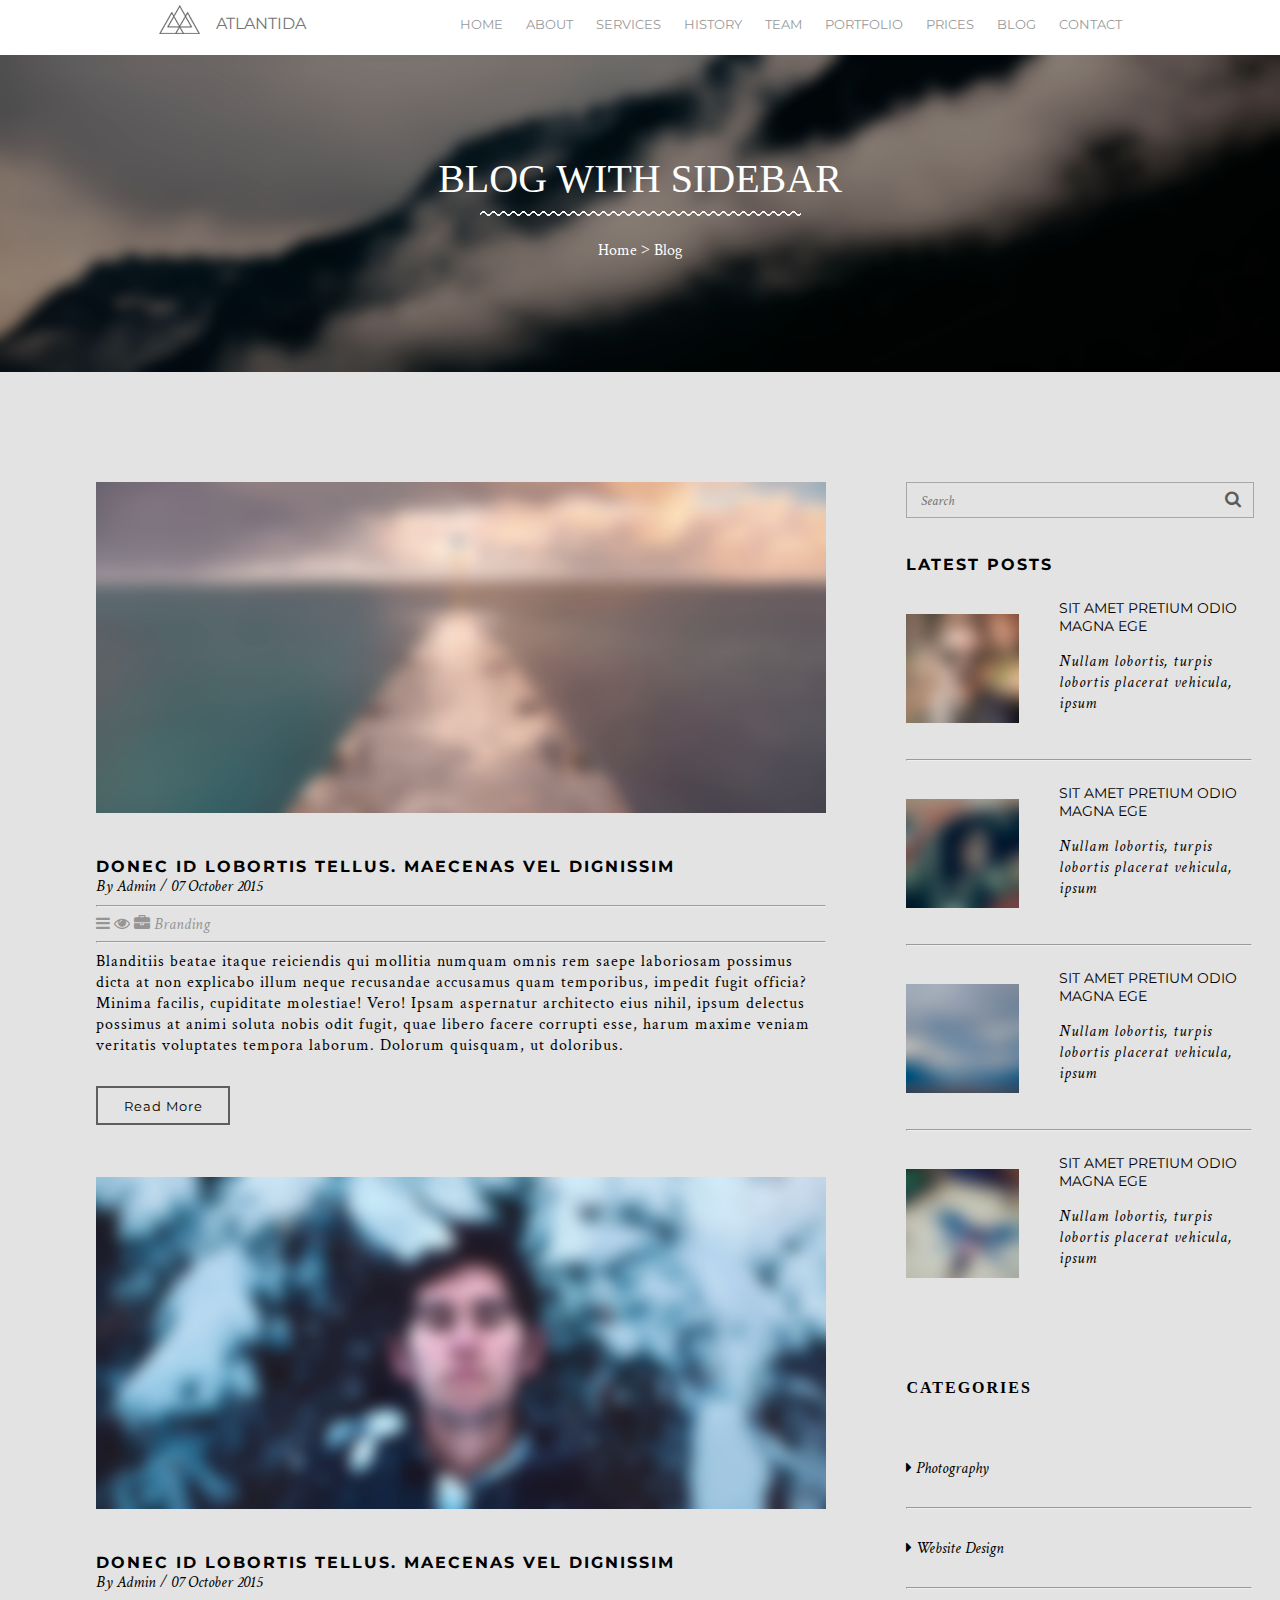
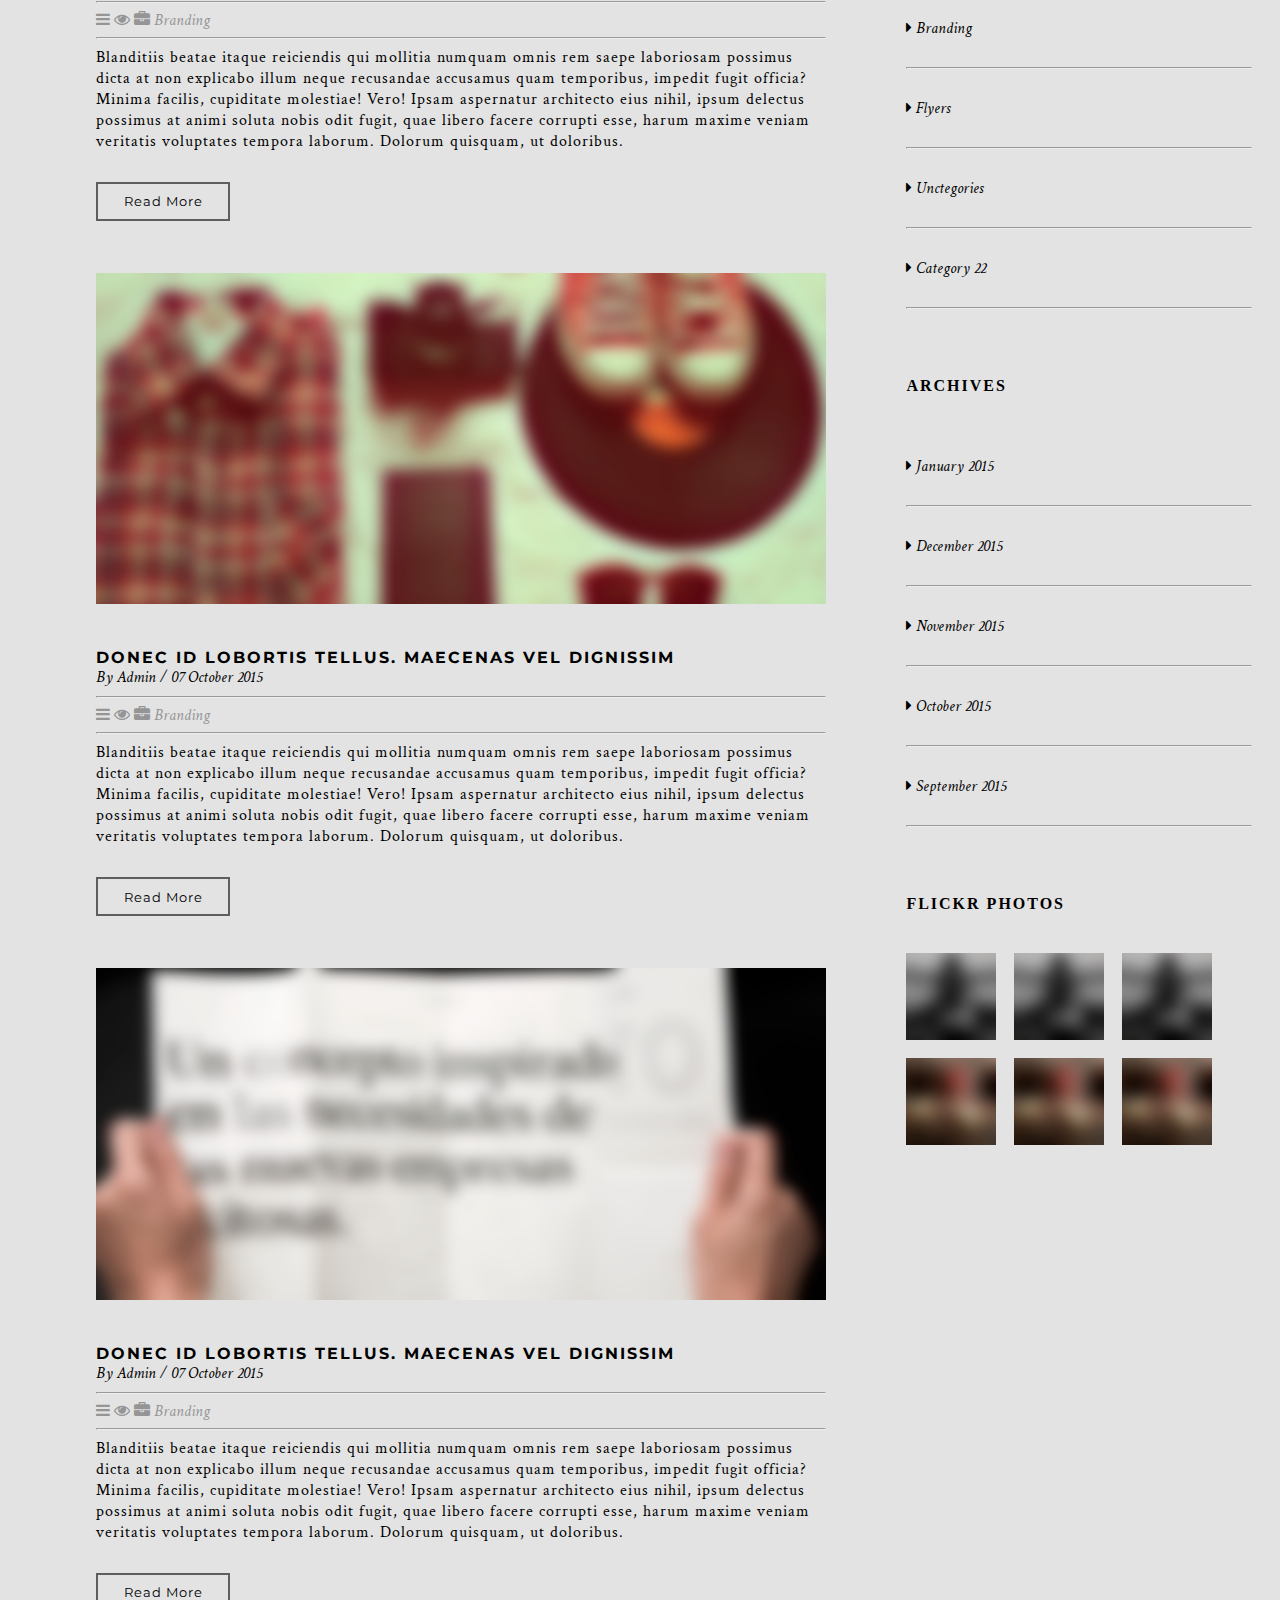
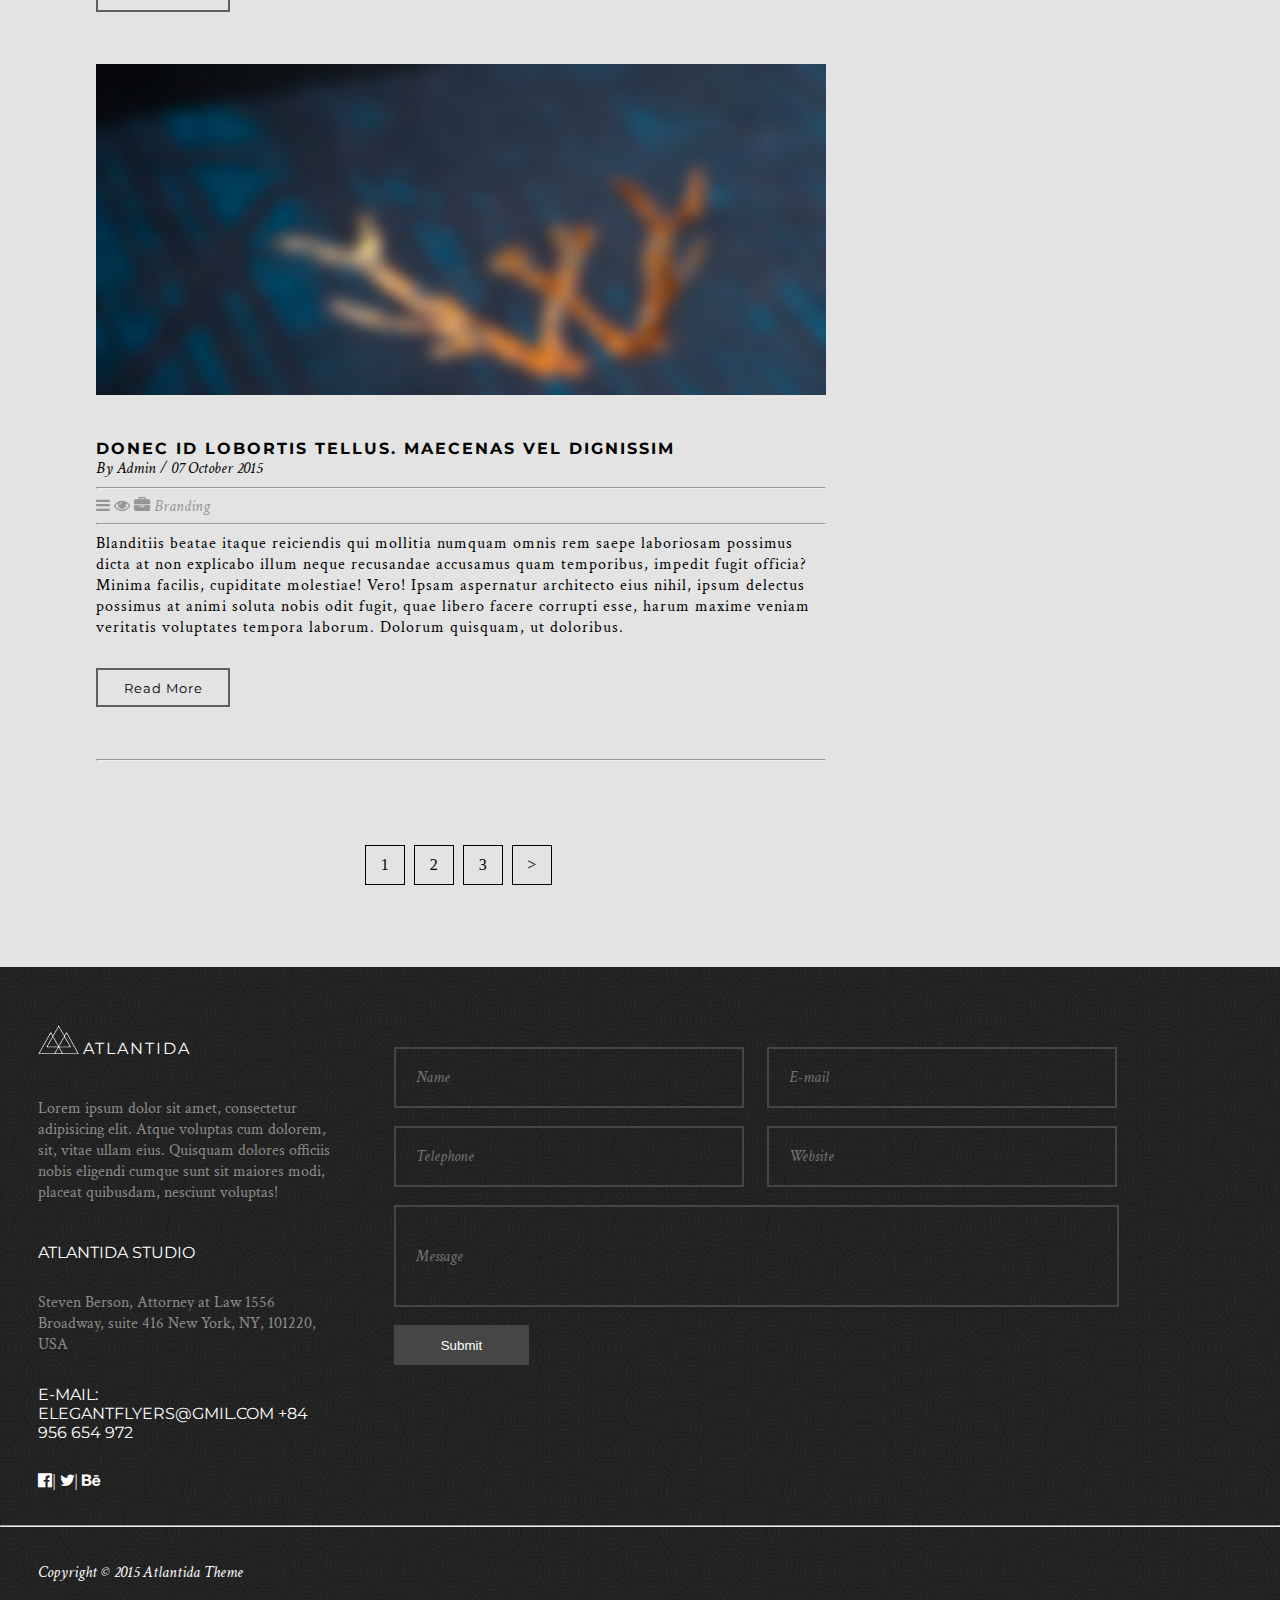
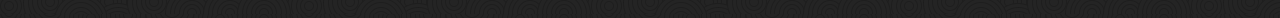
<file: index.html>
<!DOCTYPE html>
<html lang="en">
<head>
	<meta charset="utf-8">
	<meta name="viewport" content="width=device-width, initial-scale=1.0">
	<title>ATLANTIDA</title>
	<link rel="stylesheet" href="testnew.css">
	<link rel="stylesheet" href="https://maxcdn.bootstrapcdn.com/font-awesome/4.6.3/css/font-awesome.min.css">
</head>
<body>
		
					<!--HEADER-->

		<header class="header"> 
			<div class="header-top">
				<div class="header-logo">
					<a href="testnew.html" class="logo">
						<img src="img/icon-logo.png" alt="ATLANTIDA" class="logo-img"> 
					</a>
					<a href="testnew.html" class="logo">
					<p class="logo-text">ATLANTIDA</p>
					</a>
				</div>

									<!--HEADER MENU-->

				<nav class="header-menu">
					<ul class="menu">
						<li class="menu-item">
							<a href="" class="menu-link">
								<span class="menu-link-text">HOME</span>
							</a>
						</li>
						<li class="menu-item">
							<a href="" class="menu-link">
								<span class="menu-link-text">ABOUT</span>
							</a>
						</li>
						<li class="menu-item">
							<a href="" class="menu-link">
								<span class="menu-link-text">SERVICES</span>
							</a>
						</li>
						<li class="menu-item">
							<a href="" class="menu-link">
								<span class="menu-link-text">HISTORY</span>
							</a>
						</li>
						<li class="menu-item">
							<a href="" class="menu-link">
								<span class="menu-link-text">TEAM</span>
							</a>
						</li>
						<li class="menu-item">
							<a href="" class="menu-link">
								<span class="menu-link-text">PORTFOLIO</span>
							</a>
						</li>
						<li class="menu-item">
							<a href="" class="menu-link">
								<span class="menu-link-text">PRICES</span>
							</a>
						</li>
						<li class="menu-item">
							<a href="" class="menu-link">
								<span class="menu-link-text">BLOG</span>
							</a>
						</li>
						<li class="menu-item">
							<a href="" class="menu-link">
								<span class="menu-link-text">CONTACT</span>
							</a>
						</li>
					</ul>
				</nav>

									<!--SOCIAL MEDIA-->

				<div class="social-media">
					<ul class="social">
						<li class="social-item">
							<a href="" class="social-link">
								<i class="fa fa-facebook-official" aria-hidden="true"></i>|
							</a>
						</li>
						<li class="social-item">
							<a href="" class="social-link">
								<i class="fa fa-twitter" aria-hidden="true"></i>|
							</a>
						</li>
						<li class="social-item">
							<a href="" class="social-link">
								<i class="fa fa-behance" aria-hidden="true"></i>
							</a>
						</li>
					</ul>
				</div>
			</div>

									<!--HEADER BG-->

			<div class="header-bg"> 
				<div class="header-bg-container">
					<a href="" class="header-bg-name-link">
						<p class="header-bg-name">BLOG WITH SIDEBAR</p>
					</a>
					<img class="bg-line" src="img/bg-line.png" alt="">
					<div class="header-bg-name-bottom-container">
						<a href="" class="header-bg-name-bottom-link-left">
							<span class="header-bg-name-bottom-left">Home</span>
						</a>
						<span class="symbol">></span>
						<a href="" class="header-bg-name-bottom-link-right">
							<span class="header-bg-name-bottom-right">Blog</span>
						</a>
					</div>
				</div>
			</div>
		</header>

<div class="wrapper">
					<!--MAIN-CONTENT-->

		<section class="main-content">
			<article class="main">

									<!--MAIN-NEWS-->

				<article class="main-news-1">
					<figure class="main-news-img-block-1">
						<img class="img-news" src="img/main-img1.png" alt="">
						<figcaption class="topic-news">
							<h2 class="topic">DONEC ID LOBORTIS TELLUS. MAECENAS VEL DIGNISSIM</h2>
							<em class="caption">By Admin / 07 October 2015</em>
						</figcaption>
					</figure>
					<div class="views">
						<hr class="main-line">
						<i class="fa fa-bars" aria-hidden="true"></i>
						<i class="fa fa-eye" aria-hidden="true"></i>
						<i class="fa fa-briefcase" aria-hidden="true"><span class="main-news-views-item"> Branding</span></i>
						<hr class="main-line">
					</div>
					<div class="main-description">
						<p class="description">
							Blanditiis beatae itaque reiciendis qui mollitia numquam omnis rem saepe laboriosam possimus dicta at non explicabo illum neque recusandae accusamus quam temporibus, impedit fugit officia? Minima facilis, cupiditate molestiae! Vero!
							Ipsam aspernatur architecto eius nihil, ipsum delectus possimus at animi soluta nobis odit fugit, quae libero facere corrupti esse, harum maxime veniam veritatis voluptates tempora laborum. Dolorum quisquam, ut doloribus.
						</p>
					</div>
					<div class="main-button">
						<button class="main-button-read-more">Read More</button>
					</div>
				</article>
									
									<!--MAIN-NEWS-->

				<article class="main-news-1">
					<figure class="main-news-img-block-1">
						<img class="img-news" src="img/main-img2.png" alt="">
						<figcaption class="topic-news">
							<h2 class="topic">DONEC ID LOBORTIS TELLUS. MAECENAS VEL DIGNISSIM</h2>
							<em class="caption">By Admin / 07 October 2015</em>
						</figcaption>
					</figure>
					<div class="views">
						<hr class="main-line">
						<i class="fa fa-bars" aria-hidden="true"></i>
						<i class="fa fa-eye" aria-hidden="true"></i>
						<i class="fa fa-briefcase" aria-hidden="true"><span class="main-news-views-item"> Branding</span></i>
						<hr class="main-line">
					</div>
					<div class="main-description">
						<p class="description">
							Blanditiis beatae itaque reiciendis qui mollitia numquam omnis rem saepe laboriosam possimus dicta at non explicabo illum neque recusandae accusamus quam temporibus, impedit fugit officia? Minima facilis, cupiditate molestiae! Vero!
							Ipsam aspernatur architecto eius nihil, ipsum delectus possimus at animi soluta nobis odit fugit, quae libero facere corrupti esse, harum maxime veniam veritatis voluptates tempora laborum. Dolorum quisquam, ut doloribus.
						</p>
					</div>
					<div class="main-button">
						<button class="main-button-read-more">Read More</button>
					</div>
				</article>
									
									<!--MAIN-NEWS-->

				<article class="main-news-1">
					<figure class="main-news-img-block-1">
						<img class="img-news" src="img/main-img3.png" alt="">
						<figcaption class="topic-news">
							<h2 class="topic">DONEC ID LOBORTIS TELLUS. MAECENAS VEL DIGNISSIM</h2>							<em class="caption">By Admin / 07 October 2015</em>
						</figcaption>
					</figure>
					<div class="views">
						<hr class="main-line">
						<i class="fa fa-bars" aria-hidden="true"></i>
						<i class="fa fa-eye" aria-hidden="true"></i>
						<i class="fa fa-briefcase" aria-hidden="true"><span class="main-news-views-item"> Branding</span></i>
						<hr class="main-line">
					</div>
					<div class="main-description">
						<p class="description">
							Blanditiis beatae itaque reiciendis qui mollitia numquam omnis rem saepe laboriosam possimus dicta at non explicabo illum neque recusandae accusamus quam temporibus, impedit fugit officia? Minima facilis, cupiditate molestiae! Vero!
							Ipsam aspernatur architecto eius nihil, ipsum delectus possimus at animi soluta nobis odit fugit, quae libero facere corrupti esse, harum maxime veniam veritatis voluptates tempora laborum. Dolorum quisquam, ut doloribus.
						</p>
					</div>
					<div class="main-button">
						<button class="main-button-read-more">Read More</button>
					</div>
				</article>

									<!--MAIN-NEWS-->

				<article class="main-news-1">
					<figure class="main-news-img-block-1">
						<img class="img-news" src="img/main-img4.png" alt="">
						<figcaption class="topic-news">
							<h2 class="topic">DONEC ID LOBORTIS TELLUS. MAECENAS VEL DIGNISSIM</h2>
							<em class="caption">By Admin / 07 October 2015</em>
						</figcaption>
					</figure>
					<div class="views">
						<hr class="main-line">
						<i class="fa fa-bars" aria-hidden="true"></i>
						<i class="fa fa-eye" aria-hidden="true"></i>
						<i class="fa fa-briefcase" aria-hidden="true"><span class="main-news-views-item"> Branding</span></i>
						<hr class="main-line">
					</div>
					<div class="main-description">
						<p class="description">
							Blanditiis beatae itaque reiciendis qui mollitia numquam omnis rem saepe laboriosam possimus dicta at non explicabo illum neque recusandae accusamus quam temporibus, impedit fugit officia? Minima facilis, cupiditate molestiae! Vero!
							Ipsam aspernatur architecto eius nihil, ipsum delectus possimus at animi soluta nobis odit fugit, quae libero facere corrupti esse, harum maxime veniam veritatis voluptates tempora laborum. Dolorum quisquam, ut doloribus.
						</p>
					</div>
					<div class="main-button">
						<button class="main-button-read-more">Read More</button>
					</div>
				</article>

									<!--MAIN-NEWS-->

				<article class="main-news-1">
					<figure class="main-news-img-block-1">
						<img class="img-news" src="img/main-img5.png" alt="">
						<figcaption class="topic-news">
							<h2 class="topic">DONEC ID LOBORTIS TELLUS. MAECENAS VEL DIGNISSIM</h2>
							<em class="caption">By Admin / 07 October 2015</em>
						</figcaption>
					</figure>
					<div class="views">
						<hr class="main-line">
						<i class="fa fa-bars" aria-hidden="true"></i>
						<i class="fa fa-eye" aria-hidden="true"></i>
						<i class="fa fa-briefcase" aria-hidden="true"><span class="main-news-views-item"> Branding</span></i>
						<hr class="main-line">
					</div>
					<div class="main-description">
						<p class="description">
							Blanditiis beatae itaque reiciendis qui mollitia numquam omnis rem saepe laboriosam possimus dicta at non explicabo illum neque recusandae accusamus quam temporibus, impedit fugit officia? Minima facilis, cupiditate molestiae! Vero!
							Ipsam aspernatur architecto eius nihil, ipsum delectus possimus at animi soluta nobis odit fugit, quae libero facere corrupti esse, harum maxime veniam veritatis voluptates tempora laborum. Dolorum quisquam, ut doloribus.
						</p>
					</div>
					<div class="main-button">
						<button class="main-button-read-more">Read More</button>
					</div>
				</article>
					<hr class="main-bottom-underline">
					<div class="main-bottom-pages">
						<div class="main-bottom-numbers"><a href="main-bottom-numbers-link"><span>1</span></a></div>
						<div class="main-bottom-numbers"><a href="main-bottom-numbers-link"><span>2</span></a></div>
						<div class="main-bottom-numbers"><a href="main-bottom-numbers-link"><span>3</span></a></div>
						<div class="main-bottom-numbers"><a href="main-bottom-numbers-link"><span>></span></a></div>
					</div>
			</article>

									<!--SIDEBAR-->

			<aside class="sidebar">
				<div class="sidebar-search">
					<input type="search" class="search" placeholder="Search">
					<button class="search-button"><i class="fa fa-search" aria-hidden="true"></i></button>
				</div>

									<!--LATETS POSTS-->

				<div class="sidebar-posts">
					<p class="sidebar-latest-posts">LATEST POSTS</p>
					<div class="sidebar-container-img">
						<img src="img/sidebar-img1.png" alt="" class="sidebar-posts-img">
					</div>
					<div class="sidebar-posts-container"><p class="sidebar-posts-text">SIT AMET PRETIUM ODIO MAGNA EGE</p>
					<i class="sidebar-posts-text-italics">Nullam lobortis, turpis lobortis placerat vehicula, ipsum</i></div>
					<hr class="sidebar-posts-underline">
				</div>

									<!--LATETS POSTS-->

				<div class="sidebar-posts">
					<div class="sidebar-container-img">
						<img src="img/sidebar-img2.png" alt="" class="sidebar-posts-img">
					</div>
					<div class="sidebar-posts-container"><p class="sidebar-posts-text">SIT AMET PRETIUM ODIO MAGNA EGE</p>
					<i class="sidebar-posts-text-italics">Nullam lobortis, turpis lobortis placerat vehicula, ipsum</i></div>
					<hr class="sidebar-posts-underline">
				</div>

									<!--LATETS POSTS-->

				<div class="sidebar-posts">
					<div class="sidebar-container-img">
						<img src="img/sidebar-img3.png" alt="" class="sidebar-posts-img">
					</div>
					<div class="sidebar-posts-container"><p class="sidebar-posts-text">SIT AMET PRETIUM ODIO MAGNA EGE</p>
					<i class="sidebar-posts-text-italics">Nullam lobortis, turpis lobortis placerat vehicula, ipsum</i></div>
					<hr class="sidebar-posts-underline">
				</div>

									<!--LATETS POSTS-->

				<div class="sidebar-posts">
					<div class="sidebar-container-img">
						<img src="img/sidebar-img4.png" alt="" class="sidebar-posts-img">
					</div>
					<div class="sidebar-posts-container"><p class="sidebar-posts-text">SIT AMET PRETIUM ODIO MAGNA EGE</p>
					<i class="sidebar-posts-text-italics">Nullam lobortis, turpis lobortis placerat vehicula, ipsum</i></div>
				</div>
				

									<!--CATEGORIES-->

				<nav class="categories">
					<p class="categories-topic">
						CATEGORIES
					</p>
					<a class="categories-item-link" href=""><i class="fa fa-caret-right" aria-hidden="true"><span class="categories-item"> Photography</span></i>
					</a>
					<hr class="categories-line">
					<a class="categories-item-link" href="">
					<i class="fa fa-caret-right" aria-hidden="true"><span class="categories-item"> Website Design</span></i>
					</a>
					<hr class="categories-line">
					<a class="categories-item-link" href="">
					<i class="fa fa-caret-right" aria-hidden="true"><span class="categories-item"> Branding</span></i>
					</a>
					<hr class="categories-line">
					<a class="categories-item-link" href="">
					<i class="fa fa-caret-right" aria-hidden="true"><span class="categories-item"> Flyers</span></i>
					</a>
					<hr class="categories-line">
					<a class="categories-item-link" href="">
					<i class="fa fa-caret-right" aria-hidden="true"><span class="categories-item"> Unctegories</span></i>
					</a>
					<hr class="categories-line">
					<a class="categories-item-link" href="">
					<i class="fa fa-caret-right" aria-hidden="true"><span class="categories-item"> Category 22</span></i>
					</a>
					<hr class="categories-line">


				</nav>


									<!--ARCHIVES-->

				<nav class="archives">
					<p class="archives-topic">
						ARCHIVES
					</p>
					<a class="archives-item-link" href="">
					<i class="fa fa-caret-right" aria-hidden="true"><span class="archives-item"> January 2015</span></i>
					</a>
					<hr class="archives-line">
					<a class="archives-item-link" href="">
					<i class="fa fa-caret-right" aria-hidden="true"><span class="archives-item"> December 2015</span></i>
					</a>
					<hr class="archives-line">
					<a class="archives-item-link" href="">
					<i class="fa fa-caret-right" aria-hidden="true"><span class="archives-item"> November 2015</span></i>
					</a>
					<hr class="archives-line">
					<a class="archives-item-link" href="">
					<i class="fa fa-caret-right" aria-hidden="true"><span class="archives-item"> October 2015</span></i>
					</a>
					<hr class="archives-line">
					<a class="archives-item-link" href="">
					<i class="fa fa-caret-right" aria-hidden="true"><span class="archives-item"> September 2015</span></i>
					</a>
					<hr class="archives-line">
				</nav>	

									<!--FLICKR PHOTOS-->

				<div class="flickr-photos">
					<p class="flickr-photos-topic">
						FLICKR PHOTOS
					</p>
					<img src="img/flickr-photos1.png" alt="" class="flickr-photos-img">
					<img src="img/flickr-photos1.png" alt="" class="flickr-photos-img">
					<img src="img/flickr-photos1.png" alt="" class="flickr-photos-img">
					<img src="img/flickr-photos2.png" alt="" class="flickr-photos-img">
					<img src="img/flickr-photos2.png" alt="" class="flickr-photos-img">
					<img src="img/flickr-photos2.png" alt="" class="flickr-photos-img">
				</div>
			</aside>
		</section>
	</div>

									<!--FOOTER-->

	<footer class="footer">
									
		<div class="footer-bg-container">
			<div class="footer-container-main">

									<!--FOOTER-LEFT-->

				<div class="footer-container-left">
					<a href="" class="footer-logo-link">
						<img src="img/ATLANTIDA_logo.png" alt="" class="footer-logo">
						<p class="footer-logo-text">
							ATLANTIDA
						</p>
					</a>
					<p class="footer-text-left">
						Lorem ipsum dolor sit amet, consectetur adipisicing elit. Atque voluptas cum dolorem, sit, vitae ullam eius. Quisquam dolores officiis nobis eligendi cumque sunt sit maiores modi, placeat quibusdam, nesciunt voluptas!
					</p>
					<p class="footer-atlantida-studio">
						ATLANTIDA STUDIO
					</p>
					<p class="footer-text-address">
						Steven Berson, Attorney at Law 1556 Broadway, suite 416 New York, NY, 101220, USA
					</p>
					<p class="footer-left-email">
						E-MAIL: ELEGANTFLYERS@GMIL.COM
						+84 956 654 972
					</p>
					<div class="footer-social-media">
							<ul class="footer-social">
								<li class="footer-social-item">
									<a href="" class="footer-social-link">
										<i class="fa fa-facebook-official" aria-hidden="true"></i>|
									</a>
								</li>
								<li class="footer-social-item">
									<a href="" class="social-link">
										<i class="fa fa-twitter" aria-hidden="true"></i>|
									</a>
								</li>
								<li class="footer-social-item">
									<a href="" class="footer-social-link">
										<i class="fa fa-behance" aria-hidden="true"></i>
									</a>
								</li>
							</ul>
						</div>
					</div>


											<!--FOOTER RIGHT-->

				<div class="footer-container-right">
					<form action="" class="form-footer">
						<div class="form-block">
							<input type="name" placeholder="Name" class="footer-form-name">
							<input type="email" placeholder="E-mail" class="footer-form-email">
						</div>
						<div class="form-block">
							<input type="text" placeholder="Telephone" class="footer-form-telephone">
							<input type="text" placeholder="Website" class="footer-form-website">
						</div>
							<input type="text" placeholder="Message" class="footer-form-message">
							<input type="submit" class="footer-form-submit">
					</form>
				</div>
				<hr class="footer-underline">
				<address class="copyright">
					Copyright © 2015 Atlantida Theme
				</address>
			</div>
		</div>
	</footer>

</body>
</html>
</file>
<file: testnew.css>
@import url('https://fonts.googleapis.com/css?family=Montserrat:400,700');
@import url('https://fonts.googleapis.com/css?family=Crimson+Text:400,400i,600,600i,700,700i');

html, body {
	width: 100%;
	height: 100%;
	padding: 0;
	margin: 0;
}


body {
	background-color: #e3e3e3; 
}

ul {
	margin: 0;
	padding: 0;
}

li {
	list-style: none;
}

p {
	margin: 0;
}

a {
	text-decoration: none;
	color: #999999;
}

figure {
	margin: 0;
}

hr {
	color: #959595;
}

h2 {
	margin: 0;
	padding: 0;
	border: 0;
	font-size: 100%;
	font-family: 'Montserrat';	
	font-weight: bold;
	letter-spacing: 2px;
	padding-top: 40px;
	
}


@media screen and (max-width: 1024px) {

.main-content .sidebar {
 	display: none;	
 	}

.main-content .main {
	width: 90%;
	} 	

.header-bg-container .header-bg-name {
	/* font-size: 150%; */
	}

.footer-container-left {
	min-width: 80%; 
}

}	 

@media screen and (max-width: 400px) {
	.main-content .main {
	margin-left: 5%;
	}

	.wrapper .main-content {  
	padding-top: 0px;
	}

	.footer-container-right .footer-form-message {
	 width: 35.8%;
	 height: 96px;
	}

	 .header .header-logo {
	 	display: none;
	 }

	 .header .social-media {
	 	display: none;
	 }

	 body .header {
	 	height: 320px;
	 }

	 .header-bg-container
	 .header-bg-name,
	 .header-bg-container
	 .header-bg-name-bottom-left,
	 .header-bg-container
	 .symbol,
	 .header-bg-container
	 .header-bg-name-bottom-right {
		color: #757575;
	 }

										 
	 .form-block .footer-form-name, 
	 .form-block .footer-form-email, 
	 .form-block .footer-form-telephone, 
	 .form-block .footer-form-website,
	 .footer-container-right .footer-form-message  {
		width: 100%;
	 }

}

@media screen and (max-width: 1280px) {
	.header-top .social-media {
		display: none;
	}
}

@media screen and (max-width: 1024px) {
	.header-top .header-logo {
		display: none;
	}
}


@media screen and (max-width: 900px) {
	 .header-bg-container
	 .header-bg-name {
		font-size: 150%;
	}
}

@media screen and (max-width: 800px) {
	 .header-bg-container
	 .header-bg-name  {
		font-size: 120%;
	}
}

@media screen and (max-width: 760px) {
	 .header-bg-container
	 .header-bg-name {
		font-size: 100%;
	}
}

@media screen and (max-width: 760px) {
	 .header-bg-container {
		 
	}
}

@media screen and (max-width: 420px) {
	.header-bg-container
	 .header-bg-name,
	 .header-bg-container
	 .header-bg-name-bottom-left,
	 .header-bg-container
	 .symbol,
	 .header-bg-container
	 .header-bg-name-bottom-right {
		color: #757575;
	 }
}


.wrapper {
	width: 100%;
	max-width: 1600px;
	margin: auto;	 
}
				/* HEADER */

.header {
	height: 396px; /* 51% */
}
 
.header-top {
	font-family: 'Montserrat';
	background-color: #fff;
	min-height: 14%; 
	text-align: center;
}

.header-menu {
	word-spacing: 20px;
	font-size: 80%;
}

.header-logo,
.logo-text,
.header-menu,
.social-media {
	display: inline-block;
	
}

.header-logo:hover  {
	opacity: 0.8;
}

.logo-img {
	max-width: 43px;
	max-height: 31px;
	display: inline-block;
	position: relative;
	top: 5px;
}

.logo { 
	 
}

.logo-text {
	margin: 0px 150px 0px 12px;
	color: #757575;
	display: inline-block;

}

.menu-item {
	display: inline-block;

}

.menu-link-text span {
	
}

.menu-link-text:hover {
	border-bottom: 1px solid #999999;
}

.social-media {
	margin-left: 17%; 
}

.social-item {
	display: inline-block;
}

.social-link:hover {
	opacity: 0.8;
}

			/* HEADER BG */

.header-bg {
	height: 333px;
	background-image: url(img/header-bg.png);
	background-repeat: no-repeat;
	background-size: 100%;
	min-width: 100%;	
}

.header-bg-container {
	text-align: center;
	position: relative;
	top: 100px;	

}

.header-bg-name {
	font-size: 250%;
	color: #fff;
}

.header-bg-name:hover {
	opacity: 0.6;
}

.bg-line {
	
}

.header-bg-name-bottom-left, .header-bg-name-bottom-right {
	font-family: 'Crimson Text';
	color: #fff;
}

.symbol {
	color: #fff;
}

.header-bg-name-bottom-link-left, .header-bg-name-bottom-link-right {
	color: #fff;
}

.header-bg-name-bottom-link-left:hover, .header-bg-name-bottom-link-right:hover {
	opacity: 0.4;
}

.header-bg-name-bottom-container {
	margin-top: 20px;
}

.header-bg-img {

}

			/* MAIN-CONTENT */

.main-content {  
	padding-top: 86px;
}

.main {
	width: 57%;
	display: inline-block;
	margin-left: 7.5%;
}

.main-button-read-more {
	border: 2px solid #5f5e5e;
	width: 134px;
	height: 39px;
	background: #e3e3e3;
	font-family: 'Montserrat';
	letter-spacing: 1px;
}

.main-button-read-more:hover {
	opacity: 0.8;
}

.main-bottom-pages {
	text-align: center;
}

.main-bottom-numbers {
	display: inline-block;
	width: 38px;
	height: 38px;
	border: 1px solid #000;
	margin: 76px 5px 82px 0px;
}

.main-bottom-numbers span {
	position: relative;
	top: 10px;
}

.main-bottom-numbers a {
	color: #000;
}


			/* MAIN NEWS */

.fa-bars, .fa-eye, .fa-briefcase {
	color: #959595;
}

.img-news {
	max-width: 100%;
}

.views i .main-news-views-item {
	font-family: 'Crimson Text';
	font-style: italic;
}

.topic {
	
}

.caption {
	font-family: 'Crimson Text';
}

.description {
	font-family: 'Crimson Text';
	letter-spacing: 1px;
}

.main-button {
	margin-top: 30px; 
	margin-bottom: 52px;
}

			/* SIDEBAR */

.sidebar {
	width: 27%;
	display: inline-block;
	margin-left: 6%;;	
	vertical-align: top;
	
}  

.sidebar-search {
	width: 100%;
	border: 1px solid #a8a8a8;
	height: 34px;	
}

.search[type="search"]{
	border: none;
	background: #e3e3e3;
	font-family: 'Crimson Text';
	font-style: italic;
	padding-left: 14px;
	font-size: 90%;
	display: inline-block;
	width: 88%;
	min-height: 100%;
}

.search-button {
	border: none;
	background: #e3e3e3;
	width: 10%;
	display: inline-block;
	/* position: absolute;
	right: -12px;
	top: 490px; */
}

.search-button:hover {
	opacity: 0.5;
}

.sidebar .fa-search {
	font-size: 130%;
	color: #5c5c5c;
}

.sidebar-container-img {
	display: inline-block;
	width: 35%;
	
}

.sidebar-posts-img {
	max-width: 100%;
}

.sidebar-posts-text {
	padding-bottom: 16px;
}

.sidebar-posts {
	padding-bottom: 30px;
}

.sidebar-posts-container {
	display: inline-block;
	width: 54%;
	margin-left: 8%;
	position: relative;
	bottom: 15px; 
}

.sidebar-posts-underline {
	margin-top: 30px;
}

			/*CATEGORIES*/

.categories-topic {
	font-family: 'Monserrat';
	font-weight: bold;
	letter-spacing: 2px;
	padding-top: 65px;
	padding-bottom: 40px;
}

.categories i .categories-item {
	font-family: 'Crimson Text';
	font-style: italic;
}

.categories-item-link {
	color: #000;
}

.categories-item-link:hover {
	border-bottom: 1px solid #999999;
}

.categories i {
	padding: 22px 0px 22px 0px;
}



			/* ARCHIVES */

.archives-topic {
	font-family: 'Monserrat';
	font-weight: bold;
	letter-spacing: 2px;
	padding: 60px 0px 40px 0px;
}			

.archives i .archives-item {
	font-family: 'Crimson Text';
	font-style: italic;
}

.archives i {
	padding: 22px 0px 22px 0px;
}

.archives-item-link {
	color: #000;
}

.archives-item-link:hover {
	border-bottom: 1px solid #999999;
}

			/* FLICKR PHOTOS */

.flickr-photos-topic {
	font-family: 'Monserrat';
	font-weight: bold;
	letter-spacing: 2px;
	padding: 60px 0px 40px 0px;
}	

.flickr-photos-img {
	padding: 0px 14px 14px 0px;
}		

			/* LATEST POSTS */

.sidebar-latest-posts {
	font-family: 'Montserrat';
	font-weight: bold;
	letter-spacing: 2px;
	padding-bottom: 40px; 
	padding-top: 37px;
}			

.sidebar-posts-text{
	font-family: 'Montserrat';
	font-size: 90%;
}

.sidebar-posts-text-italics {
	font-family: 'Crimson Text';
	letter-spacing: 1px;
}

.sidebar-posts-img, .sidebar-posts-text, .sidebar-posts-text-italics {
	display: inline-block;
}

			/* FOOTER */

.footer { 
	background-image: url(img/bg-footer.png);
	color: #fff;
	width: 100%;
}

.footer-bg-container {
	max-width: 1600px;
	margin: 0 auto;
	
}

.footer a {
	color: #fff;
}
	
.footer-container-main {
	
}

.footer-container-left {
	width: 23%;
	margin-top: 58px;
	padding-left: 3%;
	display: inline-block;
	margin-right: 3%;
}

.footer-container-right {
	width: 70%;
	display: inline-block;
	vertical-align: top;
	margin-top: 80px;
}

.footer-underline {
	margin-top: 35px;
	max-width: 1600px;
}

.copyright {
	font-family:'Crimson Text';
	margin-top: 35px;
	padding-left: 7.5%;
	padding-bottom: 35px;
	padding-left: 3%;
}

			/* FOOTER LEFT */

.footer-logo, .footer-logo-text {
	display: inline-block;
}

.footer-logo-text {
	font-family: 'Montserrat';
	letter-spacing: 2px;
	font-size: 100%;
	margin-bottom: 40px;
}

.footer-text-left {
	font-family: 'Crimson Text';
	color: #8d8d8d;
	margin-bottom: 40px;
}

.footer-atlantida-studio {
	font-family: 'Montserrat';
	margin-bottom: 30px;
}

.footer-text-address {
	font-family: 'Crimson Text';
	color: #8d8d8d;
	margin-bottom: 30px;
}


.footer-left-email {
	font-family: 'Montserrat';
	margin-bottom: 30px;
}

.footer-social-media {

}

.footer-social-item {
	display: inline-block;
}

.footer-social-link:hover {
	opacity: 0.8;
}


			/* FOOTER RIGTH */

.footer-form-name,
.footer-form-email,
.footer-form-telephone, 
.footer-form-website {
	width: 36.2%;
	height: 55px;
}


.footer-form-name, 
.footer-form-email, 
.footer-form-telephone, 
.footer-form-website, 
.footer-form-message {
	background: none;
	border: 2px solid #464646;
	color: #fff;
	font-family: 'Crimson Text';
	font-style: italic;
	font-size: 100%;
	padding-left: 2.2%;
}


.footer-form-name, 
.footer-form-email, 
.footer-form-telephone, 
.footer-form-website, 
.footer-form-message, 
.footer-form-submit {
	margin: 0% 0% 2% 2.1%;
}

.footer-form-message {
	width: 78%;
	height: 96px;
}

.form-block {
	display: block;
}

.footer-form-submit {
	width: 135px;
	height: 40px;
	background: #464646;
	border: none;
	color: #fff;
	display: block;
}

.footer-form-submit:hover {
	opacity: 0.8;
}
</file>
